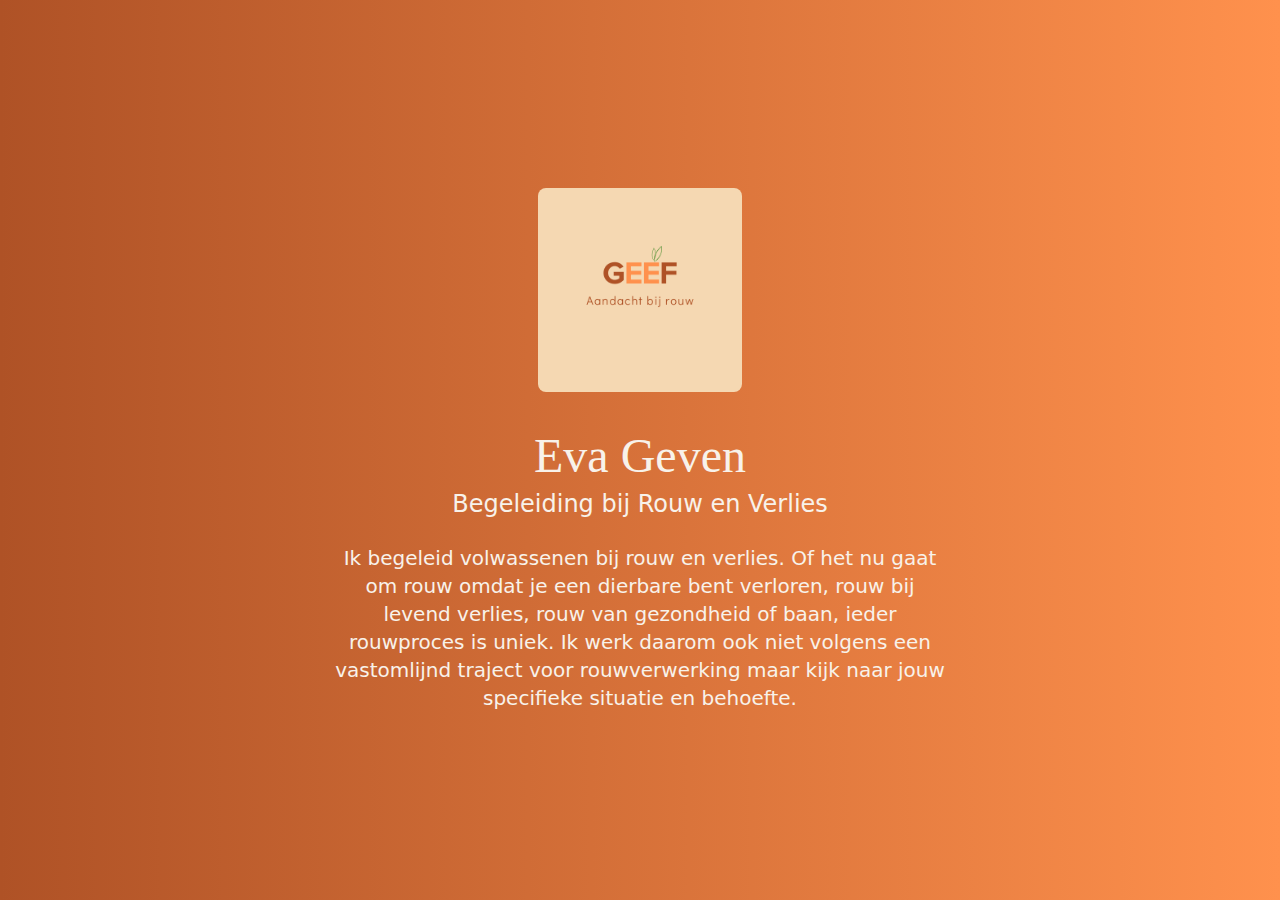
<file: index.html>
<!DOCTYPE html>
<!-- saved from url=(0030)https://aandachtbijrouw.nl/ -->
<html lang="en">
<head>
  <meta http-equiv="Content-Type" content="text/html; charset=UTF-8">
  <link rel="icon" href="https://aandachtbijrouw.nl/favicon.ico">
  <meta name="viewport" content="width=device-width,initial-scale=1">
  <meta name="theme-color" content="#000000">
  <meta name="description" content="Begeleiding bij Rouw en Verlies">
  <meta property="og:title" content="Aandachtbijrouw">
  <meta property="og:description" content="Begeleiding bij Rouw en Verlies">
  <meta property="og:url" content="https://aandachtbijrouw.nl">
  <meta property="og:image" content="/banner.jpg">
  <link rel="apple-touch-icon" href="https://aandachtbijrouw.nl/logo192.png">
  <link rel="manifest" href="https://aandachtbijrouw.nl/manifest.json">
  <link rel="preconnect" href="https://fonts.googleapis.com/">
  <link rel="preconnect" href="https://fonts.gstatic.com/" crossorigin="">
  <title>Eva Geven</title>
  <link href="./style.css" rel="stylesheet">
</head>
<body>
  <noscript>You need to enable JavaScript to run this app.</noscript>
  <div id="root">
    <div class="App w-screen h-screen bg-sand overflow-auto relative">

      <!-- Hero Section -->
      <section class="min-h-screen px-4 py-10 sm:px-10 sm:py-32 bg-gradient-to-r from-red-500 to-orange-500 flex items-center">
        <div class="container max-w-5xl">
          <div class="text-sand">
            <div class="flex justify-center">
              <img src="images/logo.png" alt="Lotus Coconut Logo" class="w-40 sm:w-1/5 rounded-lg">
            </div>
            <div class="text-center mt-10 m-auto text-sand">
              <h1 class="text-4xl sm:text-5xl font-serif">Eva Geven</h1>
              <p class="text-xl sm:text-2xl mt-2">Begeleiding bij Rouw en Verlies</p>
              <p class="mt-6 text-lg sm:text-xl sm:w-3/5 m-auto">
                Ik begeleid volwassenen bij rouw en verlies. Of het nu gaat om rouw omdat je een dierbare bent verloren, rouw bij levend verlies, rouw van gezondheid of baan, ieder rouwproces is uniek. Ik werk daarom ook niet volgens een vastomlijnd traject voor rouwverwerking maar kijk naar jouw specifieke situatie en behoefte.
              </p>
            </div>
          </div>
        </div>
      </section>

      <!-- About Section -->
      <section class="min-h-screen px-4 py-10 sm:px-10 sm:py-32 ">
        <div class="container max-w-5xl">
          <div class="text-dark px-8 sm:px-20">
            <h2 class="text-center text-4xl sm:text-5xl font-light font-serif mb-16">Over Eva</h2>
            <div class="sm:flex items-top">
              <div class="sm:w-3/5 sm:pr-8">
                <img
                  src="images/eva.jpeg"
                  alt="Eva Geven profile"
                  class="rounded-lg shadow-lg w-full"
                >
              </div>
              <div class="sm:w-2/3 mt-8 sm:mt-0">
                <h1 class="text-4xl font-serif font-light text-dark">“Rouwen doe je zelf, maar je hoeft het niet alleen te doen”</h1>
                <p class="mt-6 leading-relaxed">
                  De reden dat ik voor dit mooie vak heb gekozen, is vooral gemotiveerd door mijn persoonlijke achtergrond. Verlies loopt als een rode draad door mijn leven.<br>Het heeft lang geduurd voor ik besefte dat mijn onvermogen om me te hechten in een relatie verband hield met het verlies van mijn ouders op jonge leeftijd. In mijn kindertijd voelde ik me vaak alleen, zonder dat iemand me steunde of hielp in moeilijke tijden. Toen ik twaalf was, verloor ik mijn moeder, en twaalf jaar later mijn vader.
                </p>
                <p class="mt-6 leading-relaxed">
                  In relaties voelde ik een onbewuste drang om mensen op afstand te houden. Ik verlangde wel naar verbinding, maar zodra iemand dichterbij kwam, sloot ik mezelf af, alsof ik een onzichtbare muur optrok. Jarenlang dacht ik dat dit gewoon 'mijn manier van zijn' was, of dat ik de juiste persoon nog niet had ontmoet. Maar toen de zoveelste relatie op de klippen liep omdat ik emotioneel onbereikbaar bleef, besloot ik hulp te zoeken.
                </p>
                <p class="mt-4 leading-relaxed">
                  Langzaam begon ik te begrijpen dat mijn verleden me onbewust had gevormd. Het verlies van mijn ouders had me de boodschap meegegeven dat hechten gelijkstond aan pijn en verlies. Door niemand echt toe te laten, beschermde ik mezelf tegen de pijn van het verlies dat ik zo diep had gevoeld.<br>Dit inzicht veranderde de manier waarop ik mezelf zag. Ik begon te werken aan het herkennen en afbreken van de muur die ik jarenlang om me heen had gebouwd. Het was niet eenvoudig, maar stap voor stap leerde ik mensen dichterbij te laten komen. Het heeft me geholpen in mijn helingsproces, en hoewel het soms nog lastig is, lukt het me steeds vaker om oprecht verbinding te maken.
                </p>
                <div class="mt-8">
                </div>
              </div>
            </div>
          </div>
        </div>
      </section>

      <!-- Werkwijze -->
      <section class="min-h-screen px-4 py-10 sm:px-10 sm:py-32 bg-mud">
        <div class="container max-w-5xl">
          <div class="text-sand">
            <h2 class="text-center text-4xl sm:text-5xl font-light font-serif mb-16">Mijn Werkwijze</h2>
            <div class="grid grid-cols-1 md:grid-cols-2 gap-6 md:gap-12">

              <div class="bg-sand text-dark rounded-xl shadow-lg p-8 hover:shadow-2xl transition-shadow duration-300">
                <h3 class="text-xl font-semibold text-dark text-center">Werkwijze</h3>
                <br>
                <div class="flex items-start mb-6">
                  <p class="leading-relaxed">
                  Ik begeleid volwassenen bij rouw en verlies. Of het nu gaat om rouw omdat je een dierbare bent verloren, rouw bij levend verlies, rouw om verlies van gezondheid of baan, ieder rouwproces is uniek. Ik werk daarom ook niet volgens een vastomlijnd traject voor rouwverwerking maar kijk naar jouw specifieke situatie en behoefte. De focus ligt op een gezond rouwproces en dat betekent dat er een "slingerbeweging" is tussen enerzijds bezig zijn met verlies en anderzijds met herstel en jezelf aanpassen aan een nieuwe werkelijkheid; dit wordt het duale proces genoemd. Vanuit deze focus biedt ik een traject op maat waarbij ik kan putten uit diverse werkvormen waaronder.
                  </p>
                </div>
              </div>

              <div class="bg-sand text-dark rounded-xl shadow-lg p-8 hover:shadow-2xl transition-shadow duration-300">
                <h3 class="text-xl font-semibold text-dark text-center">PAK</h3>
                <br>
                <div class="flex items-start mb-6">
                  <p class="leading-relaxed">
                    Een mooi instrument is de ‘Persoonlijke Archiefkast’, een kast met allemaal kleine laatjes. Het is een metafoor voor het leven, voor ieder verlies een laatje. Het laat zien wat er allemaal gebeurd is én wat er nog moet gebeuren om weer rust te brengen in de kast. Samen scheppen we structuur in de chaos.
                  </p>
                </div>
              </div>

              <div class="bg-sand text-dark rounded-xl shadow-lg p-8 hover:shadow-2xl transition-shadow duration-300">
                <h3 class="text-xl font-semibold text-dark text-center">Systemisch werken</h3>
                <br>
                <div class="flex items-start mb-6">
                  <p class="leading-relaxed">
                    Levensvragen kun je niet loskoppelen van wat generaties lang is doorgegeven. Met deze methodiek maken we situaties inzichtelijk. Het kan emotioneel beladen onderwerpen zichtbaar en bespreekbaar maken. Tijdens onze gesprekken heb ik aandacht voor jouw verdriet en verlies, maar heb ook aandacht voor je copingmechanisme (gedragspatronen) en zelfzorg. Ik geef je inzichten in jouw rouwproces en zal je handvatten aanreiken met als doel, dat je weer kracht en blijheid kunt voelen, zodat je weer door kunt gaan met je leven en het verlies hierin kan verweven. In onze sessies bepaal jij je behoefte, het tempo en waar je het over wilt hebben. Elke sessie weer. Ik luister, zonder oordeel, met respect en met aandacht voor jouw verhaal. Bij voorkeur loop ik met je de natuur in. Wandelen zet je niet alleen fysiek in beweging, ook mentaal. Er komt een stof endorfine vrij, dat een positiever gevoel geeft. Letterlijk loop ik even samen met je door het leven. Vragen en antwoorden komen dan meestal als vanzelf. De natuur heeft en geeft ordening en rust. Mocht je niet willen wandelen dan heb ik een fijne ruimte waar we kunnen werken.

                    <br><br>
                    <strong>Of we doen het online.</strong>
                  </p>
                </div>
              </div>

              <div class="bg-sand text-dark rounded-xl shadow-lg p-8 hover:shadow-2xl transition-shadow duration-300">
                <h3 class="text-xl font-semibold text-dark text-center">Rouw in de context van werk</h3>
                <br>
                <div class="flex items-start mb-6">
                  <p class="leading-relaxed">
                    Aandacht voor de medewerkers en leidinggevende bij rouw en verlies, is erg belangrijk. Door goede begeleiding op maat kan terugkeer in het werk sneller en natuurlijker verlopen. Goede ondersteuning voorkomt uitval of verzuim. Want het verzuim kan enorm zijn. In praktijk zie je vooral uitval na verlies van een partner of kind. Eén op de tien mensen belandt op zo’n moment in een burn-out. Wat kun je als werkgever doen om een werknemer te begeleiden in het rouwproces? Voor medewerkers die een groot verlies hebben doorgemaakt bied ik ondersteuning en begeleid ik ze bij terugkeer op de werkvloer. Het is belangrijk om je te realiseren dat mensen verdriet door een verlies niet thuis kunnen laten, dit neem je ook mee naar je werk. Begeleiding op maat voorkomt chronisch verzuim bij medewerkers, verhoogt het gevoel van loyaliteit en verantwoordelijkheid naar de organisatie en draagt bij aan duurzame inzetbaarheid.
                  </p>
                </div>
              </div>

            </div>
          </div>
        </div>
      </section>

      <!-- Werkervaring & Opleidingen -->
      <section class="min-h-screen px-4 py-10 sm:px-10 sm:py-32 ">
        <div class="container max-w-5xl">
          <div>
            <h2 class="text-4xl sm:text-5xl font-serif text-center mb-12 text-dark">Werkervaring & Opleidingen</h2>
            <div class="grid md:grid-cols-2 gap-6 md:gap-12">

              <!-- Reason 1 -->
              <div class="bg-mud p-8 rounded-lg shadow-lg">
                <div class="flex items-center mb-4">
                  <svg
                    stroke="currentColor"
                    fill="currentColor"
                    stroke-width="0"
                    viewBox="0 0 640 512"
                    class="text-sand text-xl mr-4"
                    height="1em"
                    width="1em"
                    xmlns="http://www.w3.org/2000/svg"
                  >
                    <path d="M224 256c70.7 0 128-57.3 128-128S294.7 0 224
                             0 96 57.3 96 128s57.3 128 128 128zm89.6
                             32h-16.7c-22.2 10.2-46.9 16-72.9
                             16s-50.6-5.8-72.9-16h-16.7C60.2
                             288 0 348.2 0 422.4V464c0 26.5
                             21.5 48 48 48h274.9c-2.4-6.8-3.4-14-2.6-21.3l6.8-60.9
                             1.2-11.1 7.9-7.9 77.3-77.3c-24.5-27.7-60-45.5-99.9-45.5zm45.3
                             145.3l-6.8 61c-1.1 10.2 7.5 18.8
                             17.6 17.6l60.9-6.8 137.9-137.9
                             -71.7-71.7-137.9 137.8zM633
                             268.9L595.1 231c-9.3-9.3-24.5-9.3-33.8
                             0l-37.8 37.8-4.1 4.1 71.8 71.7
                             41.8-41.8c9.3-9.4 9.3-24.5
                             0-33.9z"
                    ></path>
                  </svg>
                  <h3 class="text-xl font-semibold text-sand">Werkervaring</h3>
                </div>
                <p class="text-sand">
                  &bull; Preventiecoach<br>
                  &bull; Verzuimadviseur/ Casemanager<br>
                  &bull; Trainer kanker & werk<br>
                  &bull; Coaching bij kanker op het werk<br>
                  &bull; Loopbaan-Adviseur<br>
                  &bull; Re-integratiecoach
                </p>
              </div>

              <!-- Reason 2 -->
              <div class="bg-mud p-8 rounded-lg shadow-lg">
                <div class="flex items-center mb-4">
                  <svg
                    stroke="currentColor"
                    fill="currentColor"
                    stroke-width="0"
                    viewBox="0 0 576 512"
                    class="text-sand text-xl mr-4"
                    height="1em"
                    width="1em"
                    xmlns="http://www.w3.org/2000/svg"
                  >
                    <path d="M568.25 192c-29.04.13-135.01
                             6.16-213.84 83-33.12 29.63-53.36 63.3-66.41
                             94.86-13.05-31.56-33.29-65.23-66.41-94.86-78.83-76.84-184.8-82.87-213.84-83
                             -4.41-.02-7.79 3.4-7.75 7.82.23 27.92 7.14
                             126.14 88.77 199.3C172.79 480.94 256 480 288 480s115.19.95
                             199.23-80.88c81.64-73.17 88.54-171.38 88.77-199.3.04-4.42-3.34-7.84-7.75-7.82zM287.98
                             302.6c12.82-18.85 27.6-35.78 44.09-50.52 19.09-18.61
                             39.58-33.3 60.26-45.18-16.44-70.5-51.72-133.05-96.73-172.22-4.11-3.58-11.02-3.58-15.14
                             0-44.99 39.14-80.27
                             101.63-96.74 172.07 20.37 11.7 40.5
                             26.14 59.22 44.39a282.768 282.768 0 0 1 45.04 51.46z"
                    ></path>
                  </svg>
                  <h3 class="text-xl font-semibold text-sand">Opleidingen</h3>
                </div>
                <p class="text-sand">
                  &bull; Post HBO Opleiding Rouw en Verliesbegeleiding<br>
                  &bull; Post HBO Loopbaanadvies<br>
                  &bull; Post HBO Mediation<br>
                  &bull; Post HBO Casemanagement
                </p>
              </div>

              <!-- Reason 3 -->
              <div class="bg-mud p-8 rounded-lg shadow-lg">
                <div class="flex items-center mb-4">
                  <svg
                    stroke="currentColor"
                    fill="currentColor"
                    stroke-width="0"
                    viewBox="0 0 512 512"
                    class="text-sand text-xl mr-4"
                    height="1em"
                    width="1em"
                    xmlns="http://www.w3.org/2000/svg"
                  >
                    <path d="M275.3 250.5c7 7.4 18.4 7.4
                             25.5 0l108.9-114.2c31.6-33.2
                             29.8-88.2-5.6-118.8-30.8-26.7-76.7-21.9-104.9
                             7.7L288 36.9l-11.1-11.6C248.7-4.4 202.8-9.2 172
                             17.5c-35.3 30.6-37.2 85.6-5.6 118.8l108.9 114.2zm290
                             77.6c-11.8-10.7-30.2-10-42.6 0L430.3 402c-11.3 9.1-25.4
                             14-40 14H272c-8.8 0-16-7.2-16-16s7.2-16
                             16-16h78.3c15.9 0 30.7-10.9
                             33.3-26.6 3.3-20-12.1-37.4-31.6-37.4H192c-27
                             0-53.1 9.3-74.1
                             26.3L71.4 384H16c-8.8 0-16
                             7.2-16 16v96c0 8.8 7.2
                             16 16 16h356.8c14.5 0
                             28.6-4.9 40-14L564 377c15.2-12.1
                             16.4-35.3 1.3-48.9z"
                    ></path>
                  </svg>
                  <h3 class="text-xl font-semibold text-sand">Cursussen</h3>
                </div>
                <p class="text-sand">
                  &bull; Cursus systemisch werken bij rouw en verlies<br>
                  &bull; Deelnemer netwerkgroep Kanker & Werk (HAN)<br>
                  &bull; Workshop Training acteur<br>
                  &bull; Training Organisatiecoach<br>
                  &bull; Training Oplossingsgericht coachen
                </p>
              </div>

            </div>
          </div>
        </div>
      </section>

      <!-- Tarieven Section -->
      <section class="min-h-screen px-4 py-10 sm:px-10 sm:py-32 bg-green">
        <div class="container max-w-5xl">
          <div class="text-sand">
            <h2 class="text-center text-4xl sm:text-5xl font-light font-serif mb-16">Aanbod en Tarieven</h2>
            <div class="grid grid-cols-1 md:grid-cols-2 gap-6 md:gap-12">

              <div class="bg-sand text-dark rounded-xl shadow-lg p-8 hover:shadow-2xl transition-shadow duration-300">
                <h3 class="text-xl font-semibold text-dark text-center">Particulieren en ZZP'ers</h3>
                <br>
                <div class="flex items-start mb-6">
                  <p class="leading-relaxed">
                    Telefonisch kennismakingsgesprek is gratis en vrijblijvend.<br>
                    &bull; Rouwbegeleiding consult (75 minuten) is € 95,--<br>
                    &bull; Rouwbegeleiding met partner en/of gezin (90 minuten) is € 125,--
                  </p>
                </div>
              </div>

              <div class="bg-sand text-dark rounded-xl shadow-lg p-8 hover:shadow-2xl transition-shadow duration-300">
                <h3 class="text-xl font-semibold text-dark text-center">Zakelijk via Werk/Uitkeringsinstantie</h3>
                <br>
                <div class="flex items-start mb-6">
                  <p class="leading-relaxed">
                    Telefonisch kennismakingsgesprek is gratis en vrijblijvend.<br>
                    &bull; Rouwbegeleiding consult (75 minuten) is € 105,--
                  </p>
                </div>
              </div>

            </div>
          </div>
        </div>
      </section>

      <!-- Contact Section -->
      <section class="min-h-screen px-4 py-10 sm:px-10 sm:py-32 bg-gradient-to-r from-red-500 to-orange-500 flex items-center">
        <div class="container max-w-5xl">
          <div class="text-sand p-10 sm:p-20">
            <div class="sm:flex items-center">

              <!-- Contact Info -->
              <div class="sm:w-2/3 sm:pr-8">
                <h2 class="text-4xl font-serif">Contactinformatie</h2>
                <div class="mt-6 mb-6 flex items-start gap-4">
                  <div class="w-10 flex-shrink-0 text-3xl text-dark">
                    <svg
                      stroke="currentColor"
                      fill="currentColor"
                      stroke-width="0"
                      viewBox="0 0 512 512"
                      height="1em"
                      width="1em"
                      xmlns="http://www.w3.org/2000/svg"
                    >
                      <path d="M502.3 190.8c3.9-3.1 9.7-.2 9.7 4.7V400c0 26.5-21.5 48-48 48H48c-26.5 0-48-21.5-48-48V195.6c0-5 5.7-7.8 9.7-4.7 22.4 17.4 52.1 39.5 154.1 113.6 21.1 15.4 56.7 47.8 92.2 47.6 35.7.3 72-32.8 92.3-47.6 102-74.1 131.6-96.3 154-113.7zM256 320c23.2.4 56.6-29.2 73.4-41.4 132.7-96.3 142.8-104.7 173.4-128.7 5.8-4.5 9.2-11.5 9.2-18.9v-19c0-26.5-21.5-48-48-48H48C21.5 64 0 85.5 0 112v19c0 7.4 3.4 14.3 9.2 18.9 30.6 23.9 40.7 32.4 173.4 128.7 16.8 12.2 50.2 41.8 73.4 41.4z"></path>
                    </svg>
                  </div>
                  <div>
                    <h3 class="text-xl font-medium">Stuur mij een e-mail</h3>
                    <p class="mt-1">Heeft u vragen? Stuur mij gerust een e-mail.</p>
                    <a
                      href="mailto:evageven@aandachtbijrouw.nl"
                      target="_blank"
                      rel="noreferrer"
                      class="text-dark underline text-lg mt-1 block"
                    >
                      evageven@aandachtbijrouw.nl
                    </a>
                  </div>
                </div>

                <div class="mt-6 mb-6 flex items-start gap-4">
                  <div class="w-10 flex-shrink-0 text-3xl text-dark">
                    <svg
                      stroke="currentColor"
                      fill="currentColor"
                      stroke-width="0"
                      viewBox="0 0 512 512"
                      height="1em"
                      width="1em"
                      xmlns="http://www.w3.org/2000/svg"
                    >
                      <path d="M192 0C86 0 0 86 0 192c0 87.6 133.8 228.8 174.6 270.8 9.5 9.8 25.2 9.8 34.8 0C250.2 420.8 384 279.6 384 192 384 86 298 0 192 0zm0 288c-53 0-96-43-96-96s43-96 96-96 96 43 96 96-43 96-96 96z"></path>
                    </svg>
                  </div>
                  <div>
                    <p class="mt-1">Acacialaan 17 , 3741 WB Baarn</p>
                  </div>
                </div>

              </div>

              <!-- Contact Image -->
              <div class="sm:w-3/5 mt-8 sm:mt-0 flex justify-end">
                <img src="images/eva-back.jpeg" alt="Eva Back" class="rounded-lg">
              </div>

            </div>
          </div>
        </div>
      </section>

      <!-- Footer -->
      <footer class="bg-slate py-10">
        <div class="container mx-auto text-center text-sand font-light text-sm sm:text-base">
          <p class="mb-4">
            &copy; <span id="yearSpan"></span> Aandacht Bij Rouw. All rights reserved.
          </p>
          <a
            class="mb-4 inline-block underline"
            href="mailto:evageven@aandachtbijrouw.nl"
            target="_blank"
            rel="noreferrer"
          >
            evageven@aandachtbijrouw.nl
          </a>
        </div>
      </footer>

    </div>
  </div>

  <!-- Link to external JS file -->
  <script src="./main.js"></script>
</body>
</html>
</file>
<file: style.css>
/*
! tailwindcss v3.3.2 | MIT License | https://tailwindcss.com
*/

/* Base Styles */
*,
*::after,
*::before {
  border: 0 solid #e5e7eb;
  box-sizing: border-box;
}
*::after,
*::before {
  --tw-content: "";
}

html {
  -webkit-text-size-adjust: 100%;
  font-feature-settings: normal;
  font-family: ui-sans-serif, system-ui, -apple-system, BlinkMacSystemFont,
    Segoe UI, Roboto, Helvetica Neue, Arial, Noto Sans, sans-serif,
    Apple Color Emoji, Segoe UI Emoji, Segoe UI Symbol, Noto Color Emoji;
  font-variation-settings: normal;
  line-height: 1.5;
  tab-size: 4;
}

body {
  line-height: inherit;
  margin: 0;
}

hr {
  border-top-width: 1px;
  color: inherit;
  height: 0;
}

abbr:where([title]) {
  -webkit-text-decoration: underline dotted;
  text-decoration: underline dotted;
}

h1,
h2,
h3,
h4,
h5,
h6 {
  font-size: inherit;
  font-weight: inherit;
}

a {
  color: inherit;
  text-decoration: inherit;
}

b,
strong {
  font-weight: bolder;
}

code,
kbd,
pre,
samp {
  font-family: ui-monospace, SFMono-Regular, Menlo, Monaco, Consolas,
    Liberation Mono, Courier New, monospace;
  font-size: 1em;
}

small {
  font-size: 80%;
}

sub,
sup {
  font-size: 75%;
  line-height: 0;
  position: relative;
  vertical-align: initial;
}

sub {
  bottom: -0.25em;
}

sup {
  top: -0.5em;
}

table {
  border-collapse: collapse;
  border-color: inherit;
  text-indent: 0;
}

button,
input,
optgroup,
select,
textarea {
  color: inherit;
  font-family: inherit;
  font-size: 100%;
  font-weight: inherit;
  line-height: inherit;
  margin: 0;
  padding: 0;
}

button,
select {
  text-transform: none;
}

[type="button"],
[type="reset"],
[type="submit"],
button {
  -webkit-appearance: button;
  background-color: initial;
  background-image: none;
}

:-moz-focusring {
  outline: auto;
}

:-moz-ui-invalid {
  box-shadow: none;
}

progress {
  vertical-align: initial;
}

::-webkit-inner-spin-button,
::-webkit-outer-spin-button {
  height: auto;
}

[type="search"] {
  -webkit-appearance: textfield;
  outline-offset: -2px;
}

::-webkit-search-decoration {
  -webkit-appearance: none;
}

::-webkit-file-upload-button {
  -webkit-appearance: button;
  font: inherit;
}

summary {
  display: list-item;
}

blockquote,
dd,
dl,
figure,
h1,
h2,
h3,
h4,
h5,
h6,
hr,
p,
pre {
  margin: 0;
}

fieldset {
  margin: 0;
}

fieldset,
legend {
  padding: 0;
}

menu,
ol,
ul {
  list-style: none;
  margin: 0;
  padding: 0;
}

textarea {
  resize: vertical;
}

input::placeholder,
textarea::placeholder {
  color: #9ca3af;
  opacity: 1;
}

[role="button"],
button {
  cursor: pointer;
}

:disabled {
  cursor: default;
}

audio,
canvas,
embed,
iframe,
img,
object,
svg,
video {
  display: block;
  vertical-align: middle;
}

img,
video {
  height: auto;
  max-width: 100%;
}

[hidden] {
  display: none;
}

/* Tailwind "Preflight" Resets */
*,
::backdrop,
:after,
:before {
  --tw-border-spacing-x: 0;
  --tw-border-spacing-y: 0;
  --tw-translate-x: 0;
  --tw-translate-y: 0;
  --tw-rotate: 0;
  --tw-skew-x: 0;
  --tw-skew-y: 0;
  --tw-scale-x: 1;
  --tw-scale-y: 1;
  --tw-pan-x: ;
  --tw-pan-y: ;
  --tw-pinch-zoom: ;
  --tw-scroll-snap-strictness: proximity;
  --tw-gradient-from-position: ;
  --tw-gradient-via-position: ;
  --tw-gradient-to-position: ;
  --tw-ordinal: ;
  --tw-slashed-zero: ;
  --tw-numeric-figure: ;
  --tw-numeric-spacing: ;
  --tw-numeric-fraction: ;
  --tw-ring-inset: ;
  --tw-ring-offset-width: 0px;
  --tw-ring-offset-color: #fff;
  --tw-ring-color: #3b82f680;
  --tw-ring-offset-shadow: 0 0 #0000;
  --tw-ring-shadow: 0 0 #0000;
  --tw-shadow: 0 0 #0000;
  --tw-shadow-colored: 0 0 #0000;
  --tw-blur: ;
  --tw-brightness: ;
  --tw-contrast: ;
  --tw-grayscale: ;
  --tw-hue-rotate: ;
  --tw-invert: ;
  --tw-saturate: ;
  --tw-sepia: ;
  --tw-drop-shadow: ;
  --tw-backdrop-blur: ;
  --tw-backdrop-brightness: ;
  --tw-backdrop-contrast: ;
  --tw-backdrop-grayscale: ;
  --tw-backdrop-hue-rotate: ;
  --tw-backdrop-invert: ;
  --tw-backdrop-opacity: ;
  --tw-backdrop-saturate: ;
  --tw-backdrop-sepia: ;
}

/* Container */
.container {
  margin-left: auto;
  margin-right: auto;
  width: 100%;
}

@media (min-width: 640px) {
  .container {
    max-width: 640px;
  }
}
@media (min-width: 768px) {
  .container {
    max-width: 768px;
  }
}
@media (min-width: 1024px) {
  .container {
    max-width: 1024px;
  }
}
@media (min-width: 1280px) {
  .container {
    max-width: 1280px;
  }
}
@media (min-width: 1536px) {
  .container {
    max-width: 1536px;
  }
}

/* Positioning */
.absolute {
  position: absolute;
}
.relative {
  position: relative;
}
.left-0 {
  left: 0;
}
.left-10 {
  left: 2.5rem;
}
.right-0 {
  right: 0;
}
.right-10 {
  right: 2.5rem;
}
.top-1\/2 {
  top: 50%;
}
.top-16 {
  top: 4rem;
}

/* Spacing / Margin / Padding */
.m-auto {
  margin: auto;
}
.mx-auto {
  margin-left: auto;
  margin-right: auto;
}
.mb-12 {
  margin-bottom: 3rem;
}
.mb-16 {
  margin-bottom: 4rem;
}
.mb-4 {
  margin-bottom: 1rem;
}
.mb-6 {
  margin-bottom: 1.5rem;
}
.ml-4 {
  margin-left: 1rem;
}
.mr-4 {
  margin-right: 1rem;
}
.mt-1 {
  margin-top: 0.25rem;
}
.mt-10 {
  margin-top: 2.5rem;
}
.mt-2 {
  margin-top: 0.5rem;
}
.mt-4 {
  margin-top: 1rem;
}
.mt-6 {
  margin-top: 1.5rem;
}
.mt-8 {
  margin-top: 2rem;
}
.block {
  display: block;
}
.inline-block {
  display: inline-block;
}
.flex {
  display: flex;
}
.grid {
  display: grid;
}
.hidden {
  display: none;
}
.h-screen {
  height: 100vh;
}
.min-h-screen {
  min-height: 100vh;
}
.w-10 {
  width: 2.5rem;
}
.w-40 {
  width: 10rem;
}
.w-6 {
  width: 1.5rem;
}
.w-full {
  width: 100%;
}
.w-screen {
  width: 100vw;
}
.max-w-5xl {
  max-width: 64rem;
}
.flex-shrink-0 {
  flex-shrink: 0;
}

.-translate-y-1\/2 {
  --tw-translate-y: -50%;
}
.-translate-y-1\/2,
.transform {
  transform: translate(
      var(--tw-translate-x),
      var(--tw-translate-y)
    )
    rotate(var(--tw-rotate)) skewX(var(--tw-skew-x))
    skewY(var(--tw-skew-y)) scaleX(var(--tw-scale-x))
    scaleY(var(--tw-scale-y));
}

.resize {
  resize: both;
}

.list-disc {
  list-style-type: disc;
}

.grid-cols-1 {
  grid-template-columns: repeat(1, minmax(0, 1fr));
}

.flex-col {
  flex-direction: column;
}

.items-start {
  align-items: flex-start;
}

.items-center {
  align-items: center;
}

.justify-center {
  justify-content: center;
}

.gap-4 {
  gap: 1rem;
}

.gap-6 {
  gap: 1.5rem;
}

.space-x-4 > :not([hidden]) ~ :not([hidden]) {
  --tw-space-x-reverse: 0;
  margin-left: calc(1rem * (1 - var(--tw-space-x-reverse)));
  margin-right: calc(1rem * var(--tw-space-x-reverse));
}

.space-y-10 > :not([hidden]) ~ :not([hidden]) {
  --tw-space-y-reverse: 0;
  margin-bottom: calc(2.5rem * var(--tw-space-y-reverse));
  margin-top: calc(2.5rem * (1 - var(--tw-space-y-reverse)));
}

.overflow-auto {
  overflow: auto;
}

/* Rounded corners */
.rounded-lg {
  border-radius: 0.5rem;
}
.rounded-sm {
  border-radius: 0.125rem;
}
.rounded-xl {
  border-radius: 0.75rem;
}

/* Border widths and colors */
.border-2 {
  border-width: 2px;
}
.border-mud {
  --tw-border-opacity: 1;
  border-color: rgb(51 51 51 / var(--tw-border-opacity));
}
.border-sand {
  --tw-border-opacity: 1;
  border-color: rgb(248 242 234 / var(--tw-border-opacity));
}

/* Background colors */
.bg-mud {
  background-color: rgb(175 82 38 / var(--tw-bg-opacity));
}
.bg-sand {
  --tw-bg-opacity: 1;
  background-color: rgb(248 242 234 / var(--tw-bg-opacity));
}
.bg-slate {
  --tw-bg-opacity: 1;
  background-color: rgb(51 51 51 / var(--tw-bg-opacity));
}
.bg-green {
  --tw-bg-opacity: 1;
  background-color: rgb(76 143 48 / var(--tw-bg-opacity));
}
.bg-gradient-to-r {
  background-image: linear-gradient(to right, var(--tw-gradient-stops));
}
.from-red-500 {
  --tw-gradient-from: #AF5226 var(--tw-gradient-from-position);
  --tw-gradient-stops: var(--tw-gradient-from), var(--tw-gradient-to);
}
.to-orange-500 {
  --tw-gradient-to: #FF914D var(--tw-gradient-to-position);
}

/* Fill */
.fill-sand {
  fill: #fff0d1;
}

/* Padding */
.p-10 {
  padding: 2.5rem;
}
.p-2 {
  padding: 0.5rem;
}
.p-8 {
  padding: 2rem;
}
.px-10 {
  padding-left: 2.5rem;
  padding-right: 2.5rem;
}
.px-2 {
  padding-left: 0.5rem;
  padding-right: 0.5rem;
}
.px-4 {
  padding-left: 1rem;
  padding-right: 1rem;
}
.px-8 {
  padding-left: 2rem;
  padding-right: 2rem;
}
.py-10 {
  padding-top: 2.5rem;
  padding-bottom: 2.5rem;
}
.py-2 {
  padding-top: 0.5rem;
  padding-bottom: 0.5rem;
}
.py-20 {
  padding-top: 5rem;
  padding-bottom: 5rem;
}
.py-6 {
  padding-top: 1.5rem;
  padding-bottom: 1.5rem;
}

/* Text alignment */
.text-center {
  text-align: center;
}
.text-right {
  text-align: right;
}

/* Fonts */
.font-serif {
  font-family: Cormorant Garamond, ui-serif, Georgia, Cambria,
    "Times New Roman", Times, serif;
}

/* Font sizes */
.text-3xl {
  font-size: 1.875rem;
  line-height: 2.25rem;
}
.text-4xl {
  font-size: 2.25rem;
  line-height: 2.5rem;
}
.text-5xl {
  font-size: 3rem;
  line-height: 1;
}
.text-6xl {
  font-size: 3.75rem;
  line-height: 1;
}
.text-lg {
  font-size: 1.125rem;
  line-height: 1.75rem;
}
.text-sm {
  font-size: 0.875rem;
  line-height: 1.25rem;
}
.text-xl {
  font-size: 1.25rem;
  line-height: 1.75rem;
}

/* Font weights */
.font-bold {
  font-weight: 700;
}
.font-light {
  font-weight: 300;
}
.font-medium {
  font-weight: 500;
}
.font-semibold {
  font-weight: 600;
}

/* Text transforms & styles */
.uppercase {
  text-transform: uppercase;
}
.italic {
  font-style: italic;
}
.leading-relaxed {
  line-height: 1.625;
}

/* Text colors */
.text-dark {
  --tw-text-opacity: 1;
  color: rgb(51 51 51 / var(--tw-text-opacity));
}
.text-sand {
  --tw-text-opacity: 1;
  color: rgb(248 242 234 / var(--tw-text-opacity));
}
.text-opacity-80 {
  --tw-text-opacity: 0.8;
}
.underline {
  text-decoration-line: underline;
}
.opacity-50 {
  opacity: 0.5;
}

/* Shadows */
.shadow-lg {
  --tw-shadow: 0 10px 15px -3px #0000001a, 0 4px 6px -4px #0000001a;
  --tw-shadow-colored: 0 10px 15px -3px var(--tw-shadow-color),
    0 4px 6px -4px var(--tw-shadow-color);
  box-shadow: 0 0 #0000, 0 0 #0000, var(--tw-shadow);
  box-shadow: var(--tw-ring-offset-shadow, 0 0 #0000),
    var(--tw-ring-shadow, 0 0 #0000), var(--tw-shadow);
}

/* Filters & transitions */
.filter {
  filter: var(--tw-blur) var(--tw-brightness) var(--tw-contrast)
    var(--tw-grayscale) var(--tw-hue-rotate) var(--tw-invert)
    var(--tw-saturate) var(--tw-sepia) var(--tw-drop-shadow);
}
.transition {
  transition-duration: 0.15s;
  transition-property: color, background-color, border-color,
    text-decoration-color, fill, stroke, opacity, box-shadow, transform,
    filter, -webkit-backdrop-filter;
  transition-property: color, background-color, border-color,
    text-decoration-color, fill, stroke, opacity, box-shadow, transform,
    filter, backdrop-filter;
  transition-property: color, background-color, border-color,
    text-decoration-color, fill, stroke, opacity, box-shadow, transform,
    filter, backdrop-filter, -webkit-backdrop-filter;
  transition-timing-function: cubic-bezier(0.4, 0, 0.2, 1);
}
.transition-shadow {
  transition-duration: 0.15s;
  transition-property: box-shadow;
  transition-timing-function: cubic-bezier(0.4, 0, 0.2, 1);
}
.duration-200 {
  transition-duration: 0.2s;
}
.duration-300 {
  transition-duration: 0.3s;
}

/* Hover */
.hover\:bg-mud:hover {
  --tw-bg-opacity: 1;
  background-color: rgb(175 82 38 / var(--tw-bg-opacity));
}
.hover\:bg-sand:hover {
  --tw-bg-opacity: 1;
  background-color: rgb(248 242 234 / var(--tw-bg-opacity));
}
.hover\:text-dark:hover {
  --tw-text-opacity: 1;
  color: rgb(51 51 51 / var(--tw-text-opacity));
}
.hover\:text-sand:hover {
  --tw-text-opacity: 1;
  color: rgb(248 242 234 / var(--tw-text-opacity));
}
.hover\:shadow-2xl:hover {
  --tw-shadow: 0 25px 50px -12px #00000040;
  --tw-shadow-colored: 0 25px 50px -12px var(--tw-shadow-color);
}
.hover\:shadow-2xl:hover,
.hover\:shadow-xl:hover {
  box-shadow: 0 0 #0000, 0 0 #0000, var(--tw-shadow);
  box-shadow: var(--tw-ring-offset-shadow, 0 0 #0000),
    var(--tw-ring-shadow, 0 0 #0000), var(--tw-shadow);
}
.hover\:shadow-xl:hover {
  --tw-shadow: 0 20px 25px -5px #0000001a, 0 8px 10px -6px #0000001a;
  --tw-shadow-colored: 0 20px 25px -5px var(--tw-shadow-color),
    0 8px 10px -6px var(--tw-shadow-color);
}

/* Media queries: sm */
@media (min-width: 640px) {
  .sm\:mt-0 {
    margin-top: 0;
  }
  .sm\:mt-4 {
    margin-top: 1rem;
  }
  .sm\:flex {
    display: flex;
  }
  .sm\:w-1\/3 {
    width: 33.333333%;
  }
  .sm\:w-1\/5 {
    width: 20%;
  }
  .sm\:w-2\/3 {
    width: 66.666667%;
  }
  .sm\:w-2\/6 {
    width: 33.333333%;
  }
  .sm\:w-3\/5 {
    width: 60%;
  }
  .sm\:w-4\/6 {
    width: 66.666667%;
  }
  .sm\:space-x-6 > :not([hidden]) ~ :not([hidden]) {
    --tw-space-x-reverse: 0;
    margin-left: calc(1.5rem * (1 - var(--tw-space-x-reverse)));
    margin-right: calc(1.5rem * var(--tw-space-x-reverse));
  }
  .sm\:p-20 {
    padding: 5rem;
  }
  .sm\:px-10 {
    padding-left: 2.5rem;
    padding-right: 2.5rem;
  }
  .sm\:px-20 {
    padding-left: 5rem;
    padding-right: 5rem;
  }
  .sm\:py-32 {
    padding-bottom: 8rem;
    padding-top: 8rem;
  }
  .sm\:py-40 {
    padding-bottom: 10rem;
    padding-top: 10rem;
  }
  .sm\:pr-8 {
    padding-right: 2rem;
  }
  .sm\:text-2xl {
    font-size: 1.5rem;
    line-height: 2rem;
  }
  .sm\:text-5xl {
    font-size: 3rem;
    line-height: 1;
  }
  .sm\:text-base {
    font-size: 1rem;
    line-height: 1.5rem;
  }
  .sm\:text-xl {
    font-size: 1.25rem;
    line-height: 1.75rem;
  }
}

/* Media queries: md */
@media (min-width: 768px) {
  .md\:grid-cols-2 {
    grid-template-columns: repeat(2, minmax(0, 1fr));
  }
  .md\:grid-cols-3 {
    grid-template-columns: repeat(3, minmax(0, 1fr));
  }
  .md\:gap-12 {
    gap: 3rem;
  }
  .md\:gap-16 {
    gap: 4rem;
  }
}

/* Media queries: lg */
@media (min-width: 1024px) {
  .lg\:block {
    display: block;
  }
}
</file>
